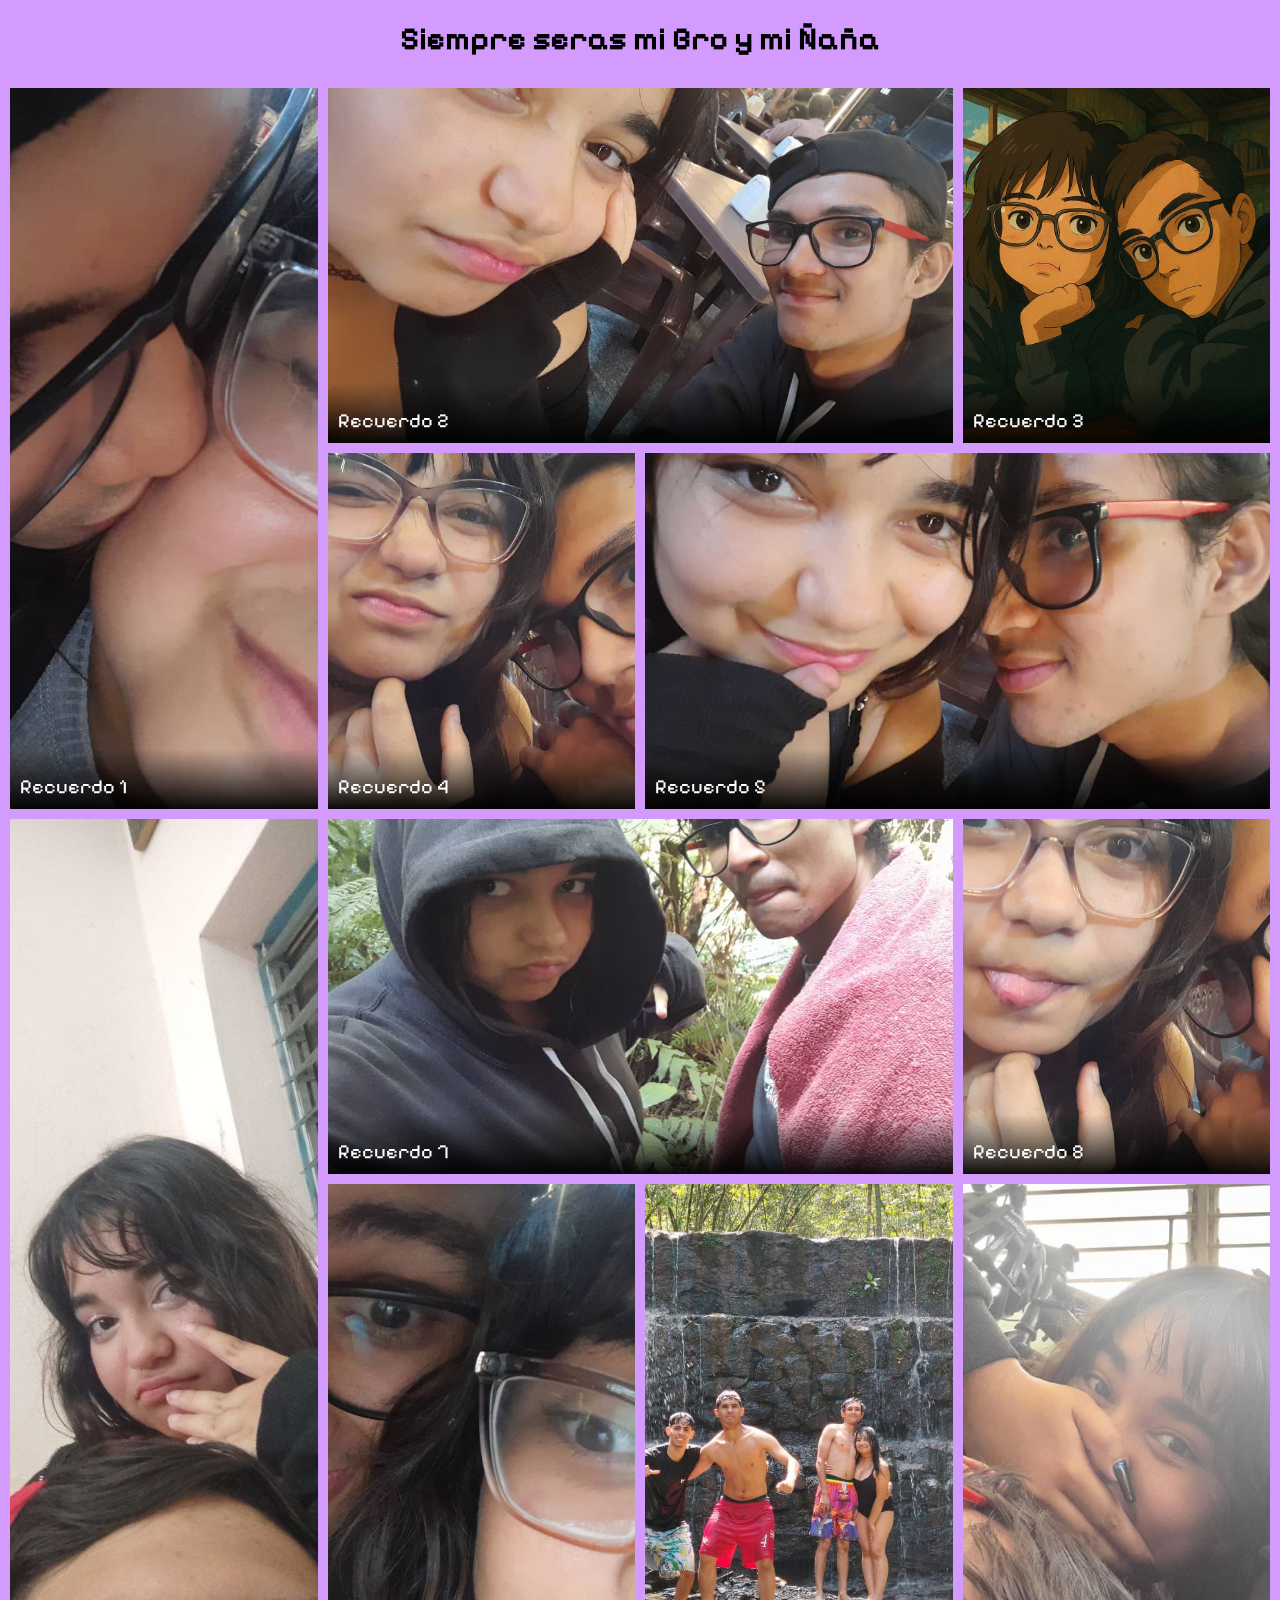
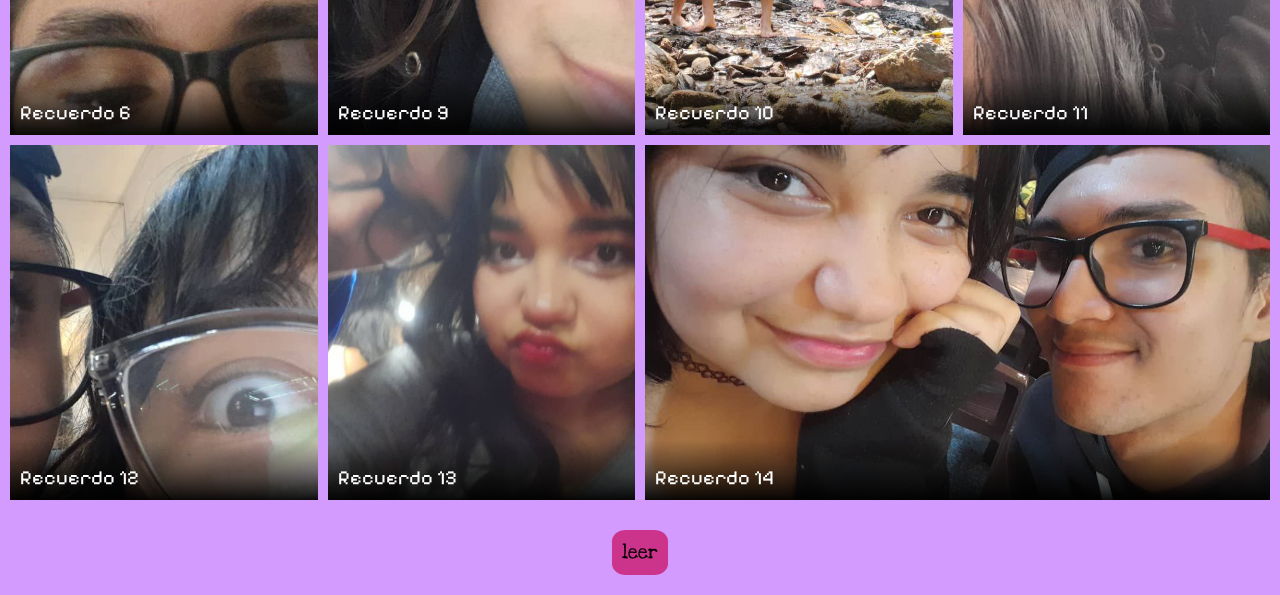
<file: index.html>
<!DOCTYPE html>
<html lang="en">
<head>
    <meta charset="UTF-8">
    <meta name="viewport" content="width=im, initial-scale=1.0">
    <link rel="preconnect" href="https://fonts.googleapis.com">
    <link rel="preconnect" href="https://fonts.gstatic.com" crossorigin>
    <link href="https://fonts.googleapis.com/css2?family=Pixelify+Sans:wght@700&display=swap" rel="stylesheet">
    <link href="https://fonts.googleapis.com/css2?family=Love+Ya+Like+A+Sister&family=Pixelify+Sans:wght@700&display=swap" rel="stylesheet">
    <link href='https://unpkg.com/boxicons@2.1.4/css/boxicons.min.css' rel='stylesheet'>
    <link rel="stylesheet" href="./style.css">
    <title>Album Ñaña</title>
</head>

<body>
<div class="fullImage" id="fullImgbox">
    <i class='bx bx-exit' id="close"></i>
    <i class='bx bxs-chevrons-left' id="leftBTN"></i>
    <img src="./imagen/14.jpg" id="imgELement">
    <i class='bx bxs-chevrons-right' id="rightBTN"></i>
</div>
    <header>
        <h1>Siempre seras mi Bro y mi Ñaña</h1>  
    </header>
    
<div class="container">
    <div class="gridGalery">
        <div class="cardGalery">
            <img src="./imagen/1.jpg" alt="img-1" data-lightbox="gridImage" class="img">
            <p>Recuerdo 1</p>
        </div>
        <div class="cardGalery">
            <img src="./imagen/2.jpg" alt="img-2" data-lightbox="gridImage" class="img">
            <p>Recuerdo 2</p>
        </div>
        <div class="cardGalery">
            <img src="./imagen/3.jpg" alt="img-3" data-lightbox="gridImage" class="img">
            <p>Recuerdo 3</p>
        </div>
        <div class="cardGalery">
            <img src="./imagen/4.jpg" alt="img-4" data-lightbox="gridImage" class="img">
            <p>Recuerdo 4</p>
        </div>
        <div class="cardGalery">
            <img src="./imagen/5.jpg" alt="img-5" data-lightbox="gridImage" class="img">
            <p>Recuerdo 5</p>
        </div>
        <div class="cardGalery">
            <img src="./imagen/6.jpg" alt="img-6" data-lightbox="gridImage" class="img">
            <p>Recuerdo 6</p>
        </div>
        <div class="cardGalery">
            <img src="./imagen/7.jpg" alt="img-7" data-lightbox="gridImage" class="img">
            <p>Recuerdo 7</p>
        </div>
        <div class="cardGalery">
            <img src="./imagen/8.jpg" alt="img-8" data-lightbox="gridImage" class="img">
            <p>Recuerdo 8</p>
        </div>
        <div class="cardGalery">
            <img src="./imagen/9.jpg" alt="img-9" data-lightbox="gridImage" class="img">
            <p>Recuerdo 9</p>
        </div>
        <div class="cardGalery">
            <img src="./imagen/10.jpg" alt="img-10" data-lightbox="gridImage" class="img">
            <p>Recuerdo 10</p>
        </div>
        <div class="cardGalery">
            <img src="./imagen/11.jpg" alt="img-11" data-lightbox="gridImage" class="img">
            <p>Recuerdo 11</p>
        </div>
        <div class="cardGalery">
            <img src="./imagen/12.jpg" alt="img-12" data-lightbox="gridImage" class="img">
            <p>Recuerdo 12</p>
        </div>
        <div class="cardGalery">
            <img src="./imagen/13.jpg" alt="img-13" data-lightbox="gridImage" class="img">
            <p>Recuerdo 13</p>
        </div>
        <div class="cardGalery">
            <img src="./imagen/14.jpg" alt="img-14" data-lightbox="gridImage" class="img">
            <p>Recuerdo 14</p>
        </div>

    </div>
</div>
<footer>
    <a href="./carta/carta.html" class="link">leer</a>

</footer>
    <script src="./app.js"></script>
</body>
</html>
</file>
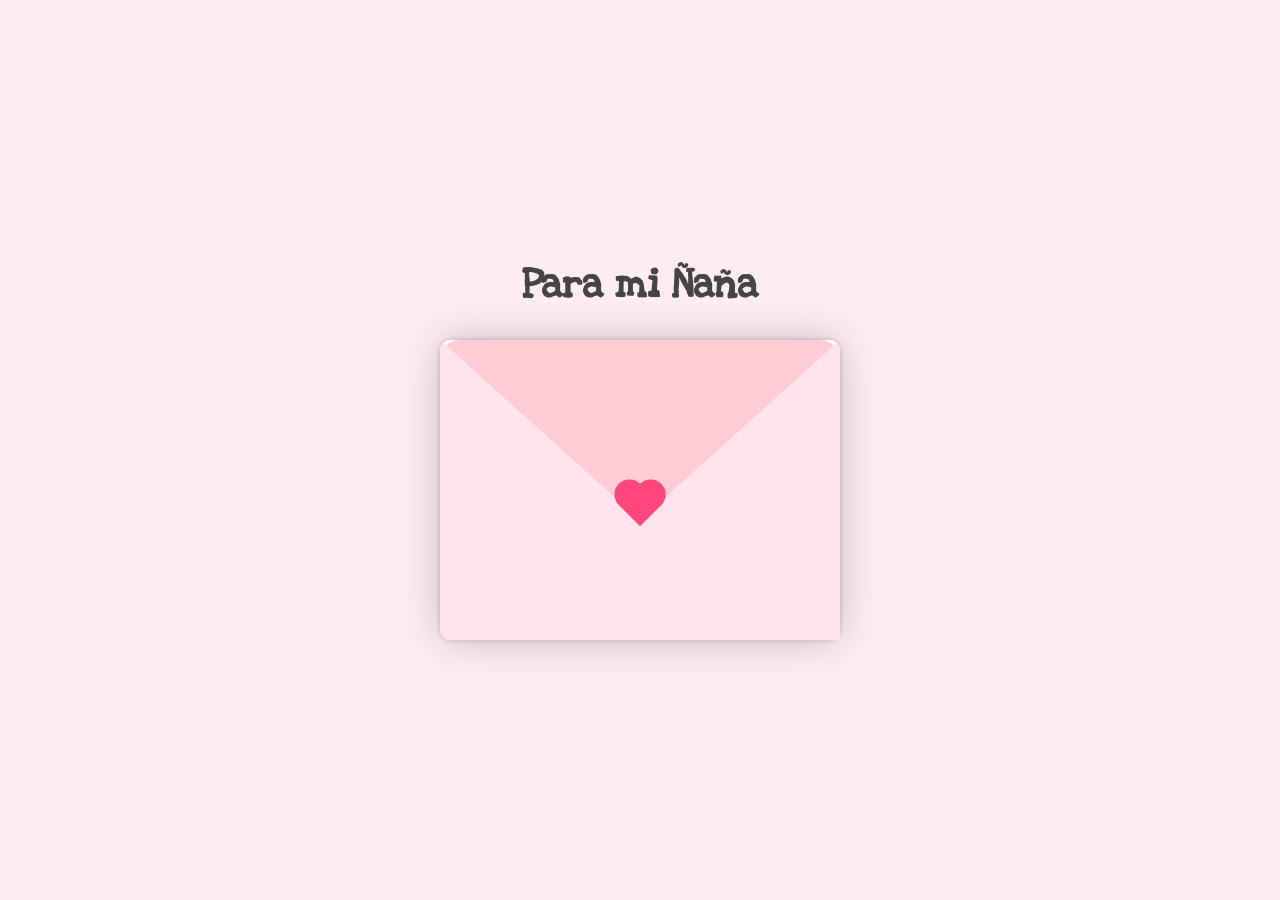
<file: carta/carta.html>
<!DOCTYPE html>
<html lang="en">
<head>
    <meta charset="UTF-8">
    <meta name="viewport" content="width=device-width, initial-scale=1.0">
    <link rel="preconnect" href="https://fonts.googleapis.com">
    <link rel="preconnect" href="https://fonts.gstatic.com" crossorigin>
    <link href="https://fonts.googleapis.com/css2?family=Love+Ya+Like+A+Sister&display=swap" rel="stylesheet">
    <link rel="stylesheet" href="./cartaStyle.css">
    <title>Carta</title>
</head>
<body>
    <h1>Para mi Ñaña</h1>
    <div class="contenedor">
        <div class="envoltura">
            <div class="sobre">
                <div class="carta">
                    <div class="contenido">
                        <strong>Querida Ñaña</strong>
                        <p>Ñaña, sé que he cometido errores pero quiero que sepas que a pesar de todos ellos te amo por sobre todas las cosas,
                             eres la mujer más increíble y más maravillosa que la vida me pudo poner enfrente (cosa que agradezco),
                              te amo con locura desde que nos convertimos en Bros y te amaré mañana con toda certeza. No cambies lo que eres
                            ; sigue cambiando mi mundo como lo has hecho desde que me conoces; desde el amor</p>
                    </div>
                </div>
            </div>
            <div class="corazon"></div>
            <div class="left"></div>
            <div class="right"></div>
        </div>
    </div>
    <script src="appCarta.js"></script>
</body>
</html>
</file>
<file: style.css>
body{
    font-family: "Pixelify Sans", sans-serif;
background: #d29bfd;
}
*{
    padding: 0;
    margin: 0;
    box-sizing: border-box;
}
h1{
    text-align: center;
    width: 100%;
    margin: 20px auto;
}


 img{
    width: 100%;
    height: 100%;
    object-fit: cover;
   
 }
 
.container{
    width: 100%;
    height: 100%;
    padding: 10px;
 }
 .gridGalery{
    display: grid;
    grid-template-columns: repeat(2, 1fr);
    grid-template-rows: repeat(5, auto);
    gap: 10px;
}
 .cardGalery:first-child{
    grid-row-start: span 2;
 }
 .cardGalery:nth-child(6){
    grid-row-start: span 2;
 }
 
 .cardGalery:nth-child(9){
    grid-row-start: span 2;
 }
 .cardGalery:nth-child(14){
    grid-column-start: span 2;
 }

 @media(min-width:768px){
    .gridGalery{
        grid-template-columns: repeat(3, 1fr);
    }
    .cardGalery:nth-child(2){
        grid-column-start: span 2;
     }
     .cardGalery:nth-child(12){
        grid-column-start: span 2;
     }
     .cardGalery:nth-child(9){
        grid-row-start: span 2;
     }
     .cardGalery:nth-child(14){
        grid-column-start: span 3;
     }

 }
 @media(min-width:1200px){
    .gridGalery{
        grid-template-columns: repeat(4, 1fr);
    }
    .cardGalery:nth-child(5){
        grid-column-start: span 2;
     }
     .cardGalery:nth-child(7){
        grid-column-start: span 2;
     }
     .cardGalery:nth-child(9){
        grid-row-start: span 1;
     }
     .cardGalery:nth-child(14){
        grid-column-start: span 2;
     }
     .cardGalery:nth-child(12){
        grid-column-start: span 1;
     }
 }
 .cardGalery{
    position: relative;
    cursor: pointer;
    transition: 1s;
 }
 .cardGalery p{
position: absolute;
font-size: 20px;
color: #ffff;
bottom: 10px;
left: 10px;
width: 100%;
z-index: 0;

 }
 .cardGalery:hover{
    transform: scale(1.036);
 }
 .cardGalery p::before{
    position: absolute;
    content: "";
    background: linear-gradient(rgba(255,255,255,0), rgba(0,0,0, .94));
    width: 100%;
    height: 60px;
    bottom: -10px;
    left: -10px;
    z-index: -1;
 }
.fullImage{
    display: none;
    width: 100%;
    height: 100vh;
    background-color: rgba(0, 0, 0, 0.9);
    position: fixed;
    top: 0;
    left: 0;
    align-items: center;
    justify-content: center;
    z-index: 99;
}
.fullImage img{
  width: 90%;
  max-width: 600px;
  height: auto;
}
.fullImage i{
    color: #ffff;
    font-size: 2rem;
    cursor: pointer;
    background-color: black;
}
#close{
    position: absolute;
    top: 5%;
    right: 5%;
 
    font-size: 30px;
}

footer{
   display: flex;
   font-family: "Love Ya Like A Sister", cursive;
justify-content: center;
}
.link {
 
   display: flex;
   text-decoration: none;
   color: black;
   font-size: 20px;
   text-align: center;
   padding: 10px;
   margin: 20px;
border-radius: 25%;
   background-color: #cc338b;
}
</file>
<file: carta/cartaStyle.css>
*{
    padding: 0;
    margin: 0;
    box-sizing: border-box;
    font-family: "Love Ya Like A Sister", cursive;
}
:root{
    --primaro: #fff;
    --fondo:#ffebf2;
    --fondoSobre:#ffe3ed;
    --solapa:#ffccd5;
    --cuerpo:#ffc1d1;
    --sombra:rgba(0,0,0,0.2);
    --texto:#003049;
    --corazon:#ff477e;
}
body{
    background: var(--fondo);
    display: flex;
    align-items: center;
    justify-content: center;
    flex-direction: column;
    height: 100vh;
}
h1{
    text-align: center;
    font-size: 40px;
    margin-bottom: 30px;
    color: #444;
}
.contenedor{
    width: 400px;
}
.envoltura{
position: relative;
background-color: var(--fondoSobre);
box-shadow: 0 0 40px var(--sombra);
border-radius: 15px;
}
.sobre{
    position: relative;
    width: 400px;
    height: 300px;
}
.sobre::before{
    content:"";
    position: absolute;
    top: 0;
    left: 0;
    right: 0;
    z-index: 4;
    border-top: 180px solid var(--solapa);
    border-right: 200px solid transparent;
    border-left: 200px solid transparent;
    transform-origin:top;
    transition: all 0.5s ease-in-out 0.7s;
   
    border-radius: 20px;
}

.right{
    position: absolute;
    top: 0;
    right: 0;
    width: 100%;
    height: 100%;
    background-color: var(--fondoSobre);
    clip-path: polygon(100% 0, 0 100%,100% 100%);
    border-bottom-right-radius: 10;
    border-top-right-radius: 10px;
    border-bottom-left-radius: 10px;
   
}
.left{
    position: absolute;
    top: 0;
    left: 0;
    width: 100%;
    height: 100%;
    background-color: var(--fondoSobre);
    clip-path: polygon(0 0, 0 100%,100% 100%);
    border-top-left-radius: 10px;
    border-bottom-left-radius: 10px;
    border-bottom-right-radius: 10px;
}
.carta{
    position: absolute;
    bottom: 0;
    width: 100%;
    height: 100%;
    background-color: var(--primaro);
    text-align: center;
    box-shadow: 0 0 5px var(--sombra);
    padding: 20px;
    border-radius: 10px;
    transition: transform .5s ease-in-out;
}
.contenido{
    color: var(--texto);
    text-align: left;
    font-size: 15px;
    padding: 10px;
    cursor: pointer;
     
}
.corazon{
    position: absolute;
    top: 50%;
    left: 50%;
    width: 30px;
    height: 30px;
    background-color: var(--corazon);
    z-index: 999;
    transform: translate(-50%,0) rotate(45deg);
    transition: transform 0.5s ease-in-out 1s;
    cursor: pointer;
}
.corazon::before,
.corazon::after{
    content: "";
    position: absolute;
    width: 30px;
    height: 30px;
    background-color: var(--corazon);
    border-radius: 100%;
}
.corazon::before{
    top: -15px;
}
.corazon::after{
    right: 15px;
}
.abierto .sobre::before{
   transform: rotateX(180deg); 
   z-index: 0;
}
.carta.mostrarCarta{
    transform: translateY(-290px);
    transition: transform .5s ease-in-out;
}
.carta.abierta{
    z-index: 100000;
}
</file>
